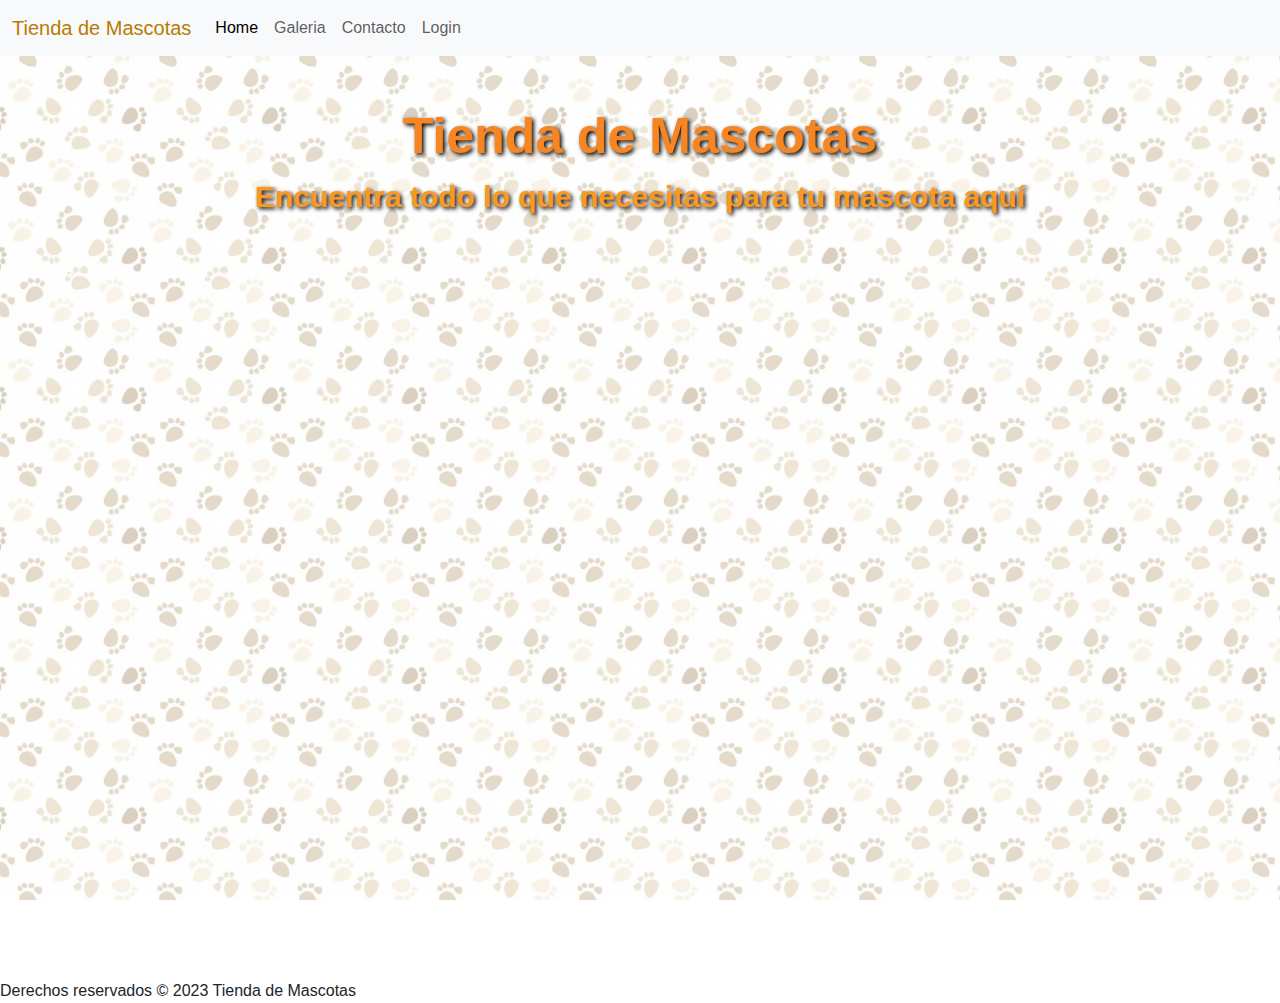
<file: index.html>
<!DOCTYPE html>
<html lang="en">
<head>
    <meta charset="UTF-8">
    <meta http-equiv="X-UA-Compatible" content="IE=edge">
    <meta name="viewport" content="width=device-width, initial-scale=1.0">
    <link href="https://cdn.jsdelivr.net/npm/bootstrap@5.0.2/dist/css/bootstrap.min.css" rel="stylesheet">
    <link rel="stylesheet" href="./css/style.css">
    <title>Inicio</title>
</head>
<body>
    
    <body>
        <!-- Menú de navegación -->

        <nav class="navbar navbar-expand-lg navbar-light bg-light">
            <div class="container-fluid">
                <a class="navbar-brand" style="color: rgb(185, 123, 1);" href="/index.html">Tienda de Mascotas</a>
              <button class="navbar-toggler" type="button" data-bs-toggle="collapse" data-bs-target="#navbarNav" aria-controls="navbarNav" aria-expanded="false" aria-label="Toggle navigation">
                <span class="navbar-toggler-icon"></span>
              </button>
              <div class="collapse navbar-collapse" id="navbarNav">
                <ul class="navbar-nav">
                  <li class="nav-item">
                    <a class="nav-link  active" aria-current="page"  href="/index.html">Home</a>
                  </li>
                  <li class="nav-item">
                    <a class="nav-link" href="/galeria.html">Galeria</a>
                  </li>
                  <li class="nav-item">
                    <a class="nav-link" href="/contacto.html">Contacto</a>
                  </li>
                  <li class="nav-item">
                    <a class="nav-link" href="/login.html" tabindex="-1" aria-disabled="true">Login</a>
                  </li>
                </ul>
              </div>
            </div>
          </nav>    

  
        <!-- Encabezado -->
        <header>
          <h1>Tienda de Mascotas</h1>
          <p>Encuentra todo lo que necesitas para tu mascota aquí</p>
        </header>
        <br>
        <div class="contenido">
            <p style="color: white;">Contenido</p>
        </div>
        <!-- Pie de página -->
        <footer>
          <p>Derechos reservados © 2023 Tienda de Mascotas</p>
        </footer>

        <script src="https://cdn.jsdelivr.net/npm/bootstrap@5.0.2/dist/js/bootstrap.bundle.min.js" integrity="sha384-MrcW6ZMFYlzcLA8Nl+NtUVF0sA7MsXsP1UyJoMp4YLEuNSfAP+JcXn/tWtIaxVXM" crossorigin="anonymous"></script>

</body>
</html>
</file>
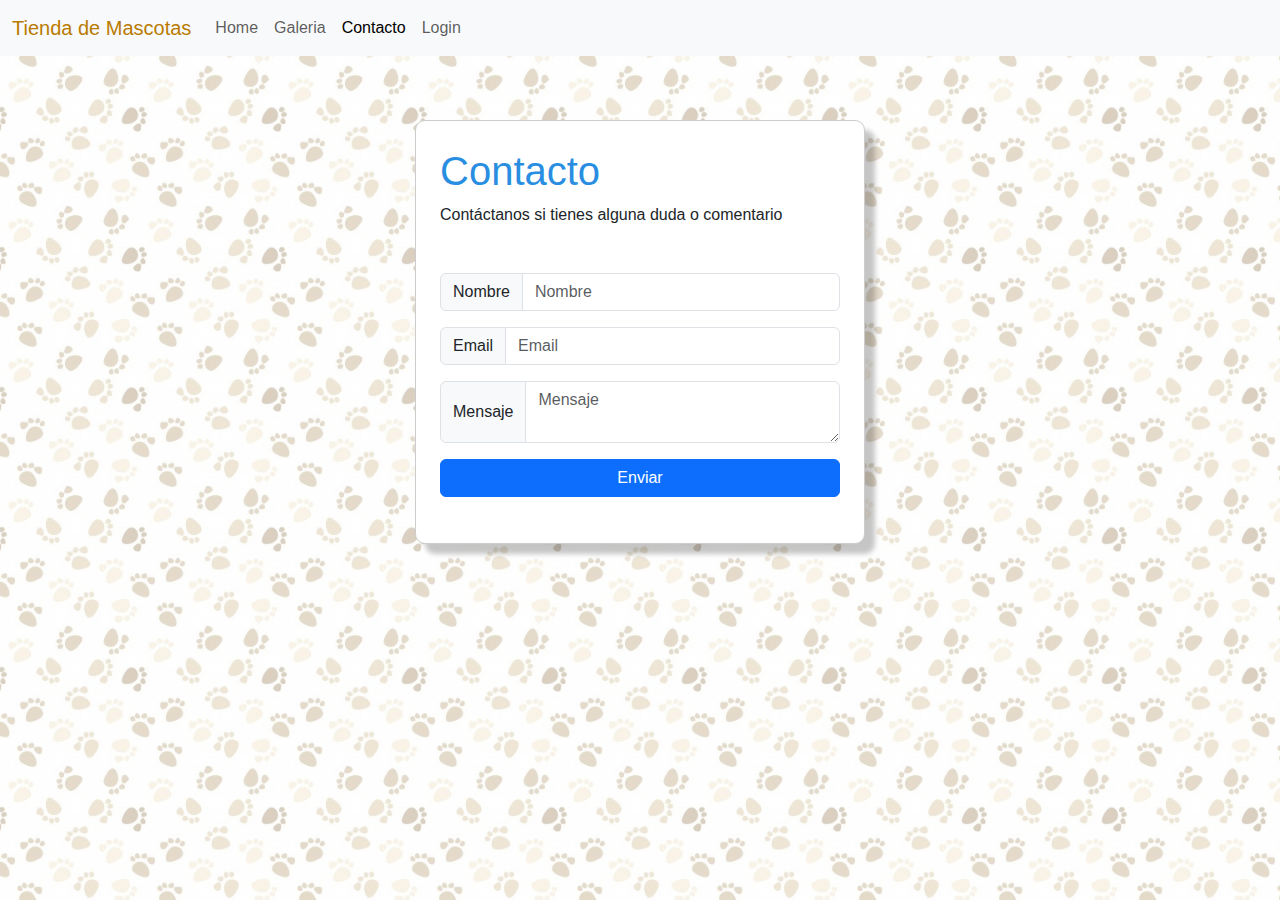
<file: contacto.html>
<!DOCTYPE html>
<html lang="en">

<head>
    <meta charset="UTF-8">
    <meta http-equiv="X-UA-Compatible" content="IE=edge">
    <meta name="viewport" content="width=device-width, initial-scale=1.0">
    <link href="https://cdn.jsdelivr.net/npm/bootstrap@5.0.2/dist/css/bootstrap.min.css" rel="stylesheet">
    <link rel="stylesheet" href="./css/style.css">
    <title>Document</title>
</head>

<body>

    <nav class="navbar navbar-expand-lg navbar-light bg-light">
        <div class="container-fluid">
            <a class="navbar-brand" style="color: rgb(185, 123, 1);" href="/index.html">Tienda de Mascotas</a>
            <button class="navbar-toggler" type="button" data-bs-toggle="collapse" data-bs-target="#navbarNav"
                aria-controls="navbarNav" aria-expanded="false" aria-label="Toggle navigation">
                <span class="navbar-toggler-icon"></span>
            </button>
            <div class="collapse navbar-collapse" id="navbarNav">
                <ul class="navbar-nav">
                    <li class="nav-item">
                        <a class="nav-link" href="/index.html">Home</a>
                    </li>
                    <li class="nav-item">
                        <a class="nav-link" href="/galeria.html">Galeria</a>
                    </li>
                    <li class="nav-item">
                        <a class="nav-link active" aria-current="page" href="/contacto.html">Contacto</a>
                    </li>
                    <li class="nav-item">
                        <a class="nav-link" href="/login.html" tabindex="-1" aria-disabled="true">Login</a>
                    </li>
                </ul>
            </div>
        </div>
    </nav>

    <div class="loginform">
        <div style="justify-content: space-between;padding-bottom:30px">
            <h1 style="color: rgb(41, 142, 225);">Contacto</h1>
            <p>Contáctanos si tienes alguna duda o comentario</p>
        </div>
        <form>
            <div class="input-group mb-3">
                <span class="input-group-text" id="basic-addon1">Nombre</span>
                <input type="text" class="form-control" placeholder="Nombre" aria-label="Nombre">
            </div>
            <div class="input-group mb-3">
                <span class="input-group-text" id="basic-addon1">Email</span>
                <input type="text" class="form-control" placeholder="Email" aria-label="Email"
                    aria-describedby="basic-addon1">
            </div>
            <div class="input-group mb-3">
                <span class="input-group-text" id="basic-addon1">Mensaje</span>
                <textarea class="form-control" aria-label="textarea" placeholder="Mensaje"></textarea>
            </div>
            <div class="d-grid gap-2">
                <button type="submit" class="btn btn-primary">Enviar</button>
            </div>
        </form>
    </div>

    <script src="https://cdn.jsdelivr.net/npm/bootstrap@5.0.2/dist/js/bootstrap.bundle.min.js" integrity="sha384-MrcW6ZMFYlzcLA8Nl+NtUVF0sA7MsXsP1UyJoMp4YLEuNSfAP+JcXn/tWtIaxVXM" crossorigin="anonymous"></script>
</body>

</html>
</file>
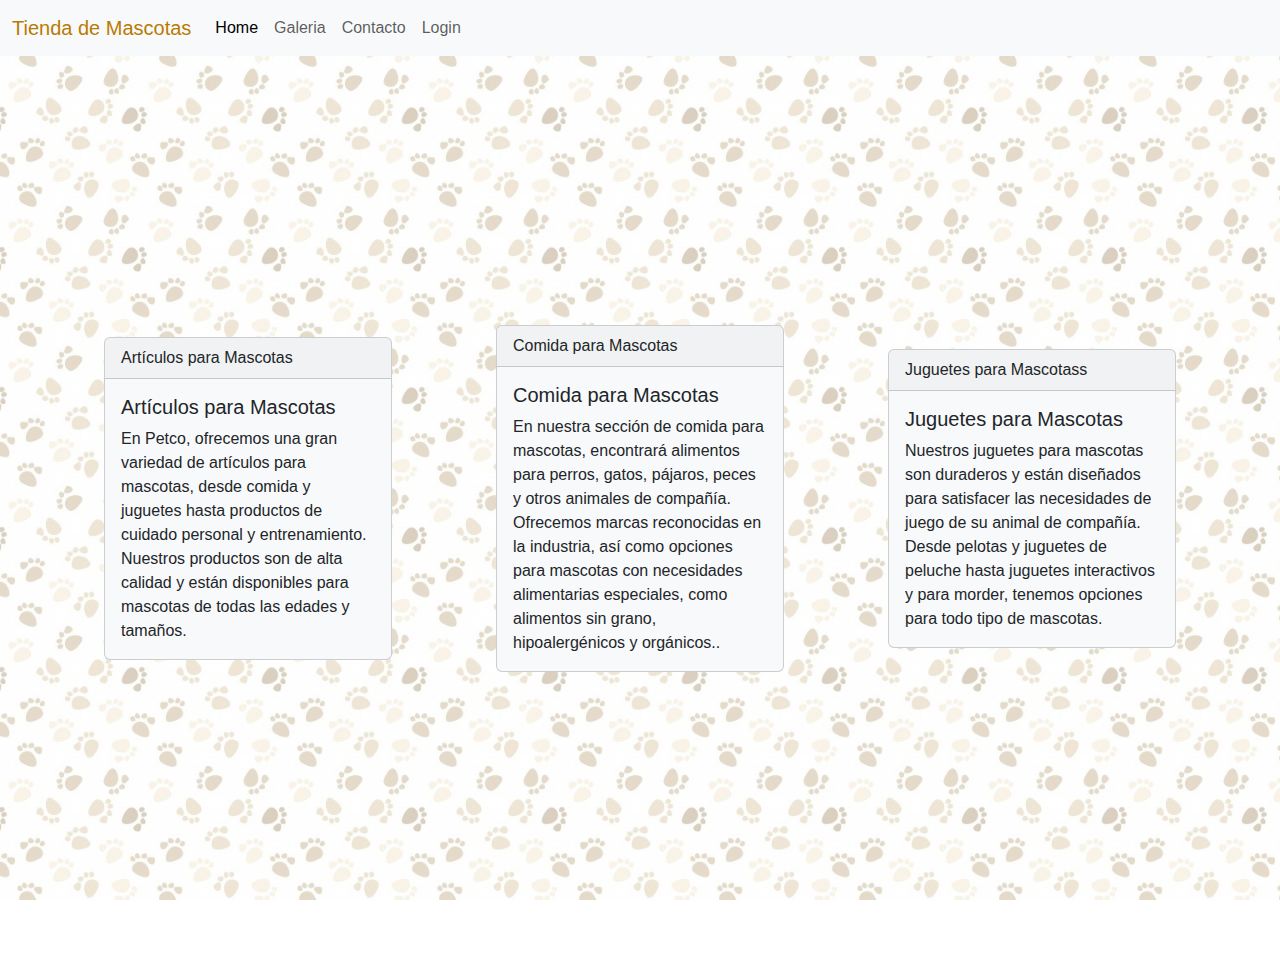
<file: detallegaleria.html>
<!DOCTYPE html>
<html lang="en">

<head>
    <meta charset="UTF-8">
    <meta http-equiv="X-UA-Compatible" content="IE=edge">
    <meta name="viewport" content="width=device-width, initial-scale=1.0">
    <link href="https://cdn.jsdelivr.net/npm/bootstrap@5.0.2/dist/css/bootstrap.min.css" rel="stylesheet">
    <link rel="stylesheet" href="./css/style.css">
    <title>Detalle</title>
</head>

<body>
    <nav class="navbar navbar-expand-lg navbar-light bg-light">
        <div class="container-fluid">
            <a class="navbar-brand activo" style="color: rgb(185, 123, 1);" href="/index.html">Tienda de Mascotas</a>
            <button class="navbar-toggler" type="button" data-bs-toggle="collapse" data-bs-target="#navbarNav"
                aria-controls="navbarNav" aria-expanded="false" aria-label="Toggle navigation">
                <span class="navbar-toggler-icon"></span>
            </button>
            <div class="collapse navbar-collapse" id="navbarNav">
                <ul class="navbar-nav">
                    <li class="nav-item">
                        <a class="nav-link active" aria-current="page" href="/index.html">Home</a>
                    </li>
                    <li class="nav-item">
                        <a class="nav-link" href="/galeria.html">Galeria</a>
                    </li>
                    <li class="nav-item">
                        <a class="nav-link" href="/contacto.html">Contacto</a>
                    </li>
                    <li class="nav-item">
                        <a class="nav-link" href="/login.html" tabindex="-1" aria-disabled="true">Login</a>
                    </li>
                </ul>
            </div>
        </div>
    </nav>

    <div class="contenedor">
        <div class="card text-dark bg-light mb-3" style="max-width: 18rem;">
            <div class="card-header">Artículos para Mascotas</div>
            <div class="card-body">
                <h5 class="card-title">Artículos para Mascotas</h5>
                <p class="card-text">En Petco, ofrecemos una gran variedad de artículos para mascotas, desde comida y
                    juguetes hasta productos de
                    cuidado personal y entrenamiento. Nuestros productos son de alta calidad y están disponibles para
                    mascotas
                    de
                    todas las edades y tamaños.</p>
            </div>
        </div>
        <div class="card text-dark bg-light mb-3" style="max-width: 18rem;">
            <div class="card-header">Comida para Mascotas</div>
            <div class="card-body">
                <h5 class="card-title">Comida para Mascotas</h5>
                <p class="card-text">En nuestra sección de comida para mascotas, encontrará alimentos para perros,
                    gatos, pájaros, peces y otros
                    animales de compañía. Ofrecemos marcas reconocidas en la industria, así como opciones para mascotas
                    con
                    necesidades alimentarias especiales, como alimentos sin grano, hipoalergénicos y orgánicos..</p>
            </div>
        </div>
        <div class="card text-dark bg-light mb-3" style="max-width: 18rem;">
            <div class="card-header">Juguetes para Mascotass</div>
            <div class="card-body">
                <h5 class="card-title">Juguetes para Mascotas</h5>
                <p class="card-text">Nuestros juguetes para mascotas son duraderos y están diseñados para satisfacer las
                    necesidades de juego de
                    su
                    animal de compañía. Desde pelotas y juguetes de peluche hasta juguetes interactivos y para morder,
                    tenemos
                    opciones para todo tipo de mascotas.</p>
            </div>
        </div>
    </div>

    <script src="https://cdn.jsdelivr.net/npm/bootstrap@5.0.2/dist/js/bootstrap.bundle.min.js"
        integrity="sha384-MrcW6ZMFYlzcLA8Nl+NtUVF0sA7MsXsP1UyJoMp4YLEuNSfAP+JcXn/tWtIaxVXM" crossorigin="anonymous">
    </script>
</body>

</html>
</file>
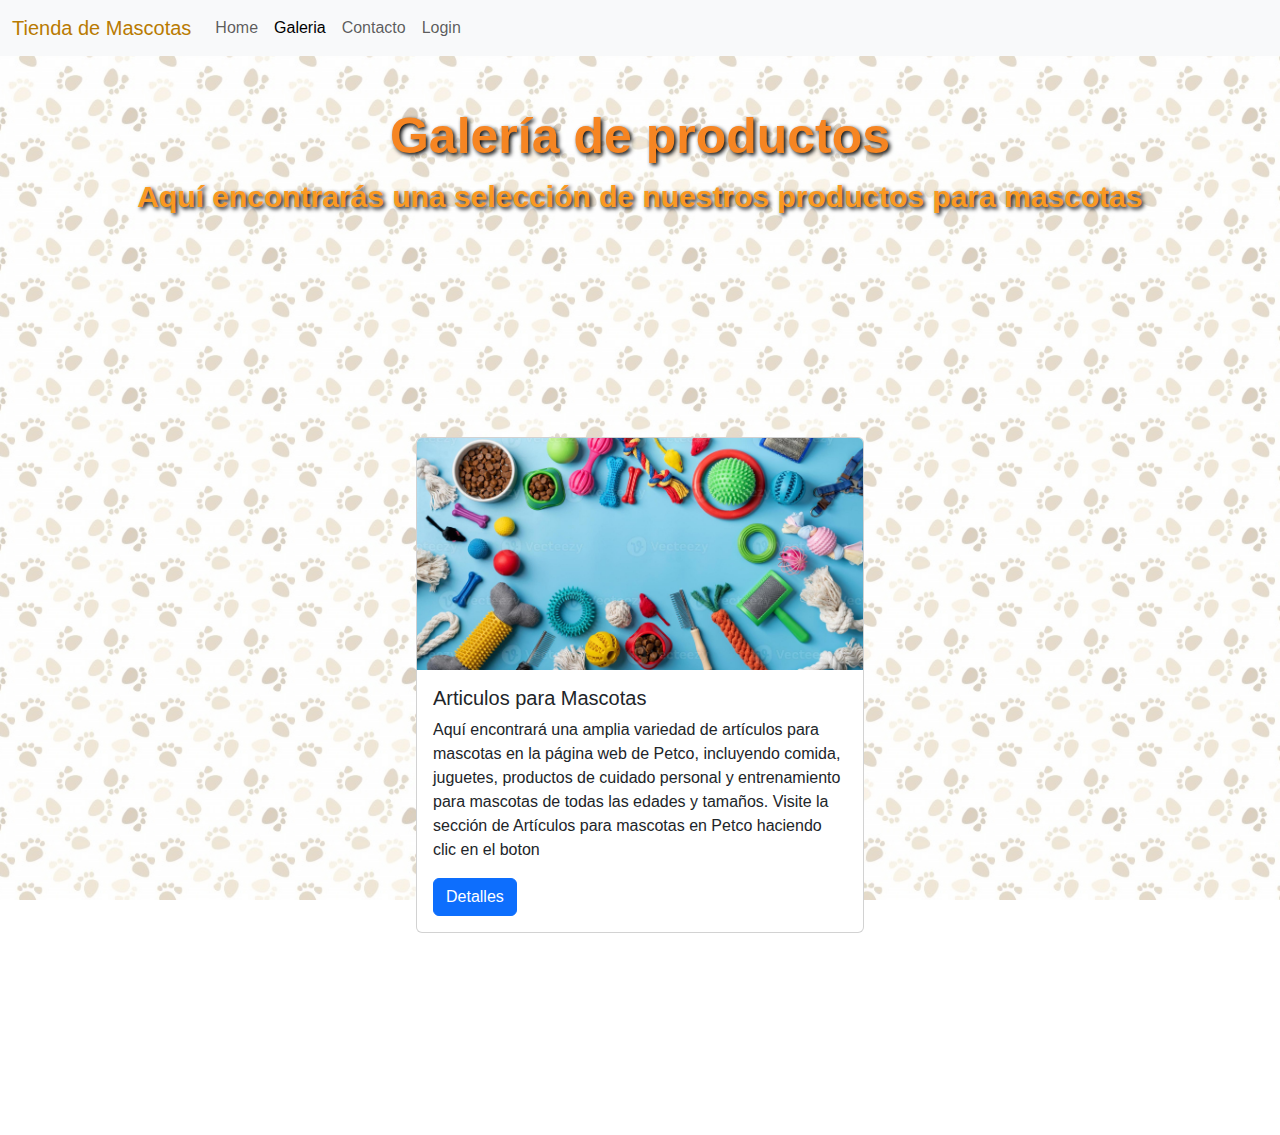
<file: galeria.html>
<!DOCTYPE html>
<html lang="en">

<head>
    <meta charset="UTF-8">
    <meta http-equiv="X-UA-Compatible" content="IE=edge">
    <meta name="viewport" content="width=device-width, initial-scale=1.0">
    <link href="https://cdn.jsdelivr.net/npm/bootstrap@5.0.2/dist/css/bootstrap.min.css" rel="stylesheet">
    <link rel="stylesheet" href="./css/style.css">
    <title>Document</title>
</head>

<body>
    <nav class="navbar navbar-expand-lg navbar-light bg-light">
        <div class="container-fluid">
            <a class="navbar-brand" style="color: rgb(185, 123, 1);" href="/index.html">Tienda de Mascotas</a>
            <button class="navbar-toggler" type="button" data-bs-toggle="collapse" data-bs-target="#navbarNav"
                aria-controls="navbarNav" aria-expanded="false" aria-label="Toggle navigation">
                <span class="navbar-toggler-icon"></span>
            </button>
            <div class="collapse navbar-collapse" id="navbarNav">
                <ul class="navbar-nav">
                    <li class="nav-item">
                        <a class="nav-link" href="/index.html">Home</a>
                    </li>
                    <li class="nav-item">
                        <a class="nav-link active" aria-current="page" href="/galeria.html">Galeria</a>
                    </li>
                    <li class="nav-item">
                        <a class="nav-link" href="/contacto.html">Contacto</a>
                    </li>
                    <li class="nav-item">
                        <a class="nav-link" href="/login.html" tabindex="-1" aria-disabled="true">Login</a>
                    </li>
                </ul>
            </div>
        </div>
    </nav>


    <!-- Galería de productos -->
    <header id="galeria">
        <h1>Galería de productos</h1>
        <p>Aquí encontrarás una selección de nuestros productos para mascotas</p>
    </header>

<div class="carrusel">

    <div class="card centrar" style="width: 28rem;">
        <img src="/assets/objeto2.jpg" class="card-img-top" alt="...">
        <div class="card-body">
          <h5 class="card-title">Articulos para Mascotas</h5>
          <p class="card-text">Aquí encontrará una amplia variedad de artículos para mascotas en la página web de Petco, incluyendo comida, juguetes, productos de cuidado personal y entrenamiento para mascotas de todas las edades y tamaños. Visite la sección de Artículos para mascotas en Petco haciendo clic en el boton</p>
          <a href="/detallegaleria.html" class="btn btn-primary">Detalles</a>
        </div>
      </div>

</div>

   

      <script src="https://cdn.jsdelivr.net/npm/bootstrap@5.0.2/dist/js/bootstrap.bundle.min.js" integrity="sha384-MrcW6ZMFYlzcLA8Nl+NtUVF0sA7MsXsP1UyJoMp4YLEuNSfAP+JcXn/tWtIaxVXM" crossorigin="anonymous"></script>
</body>

</html>
</file>
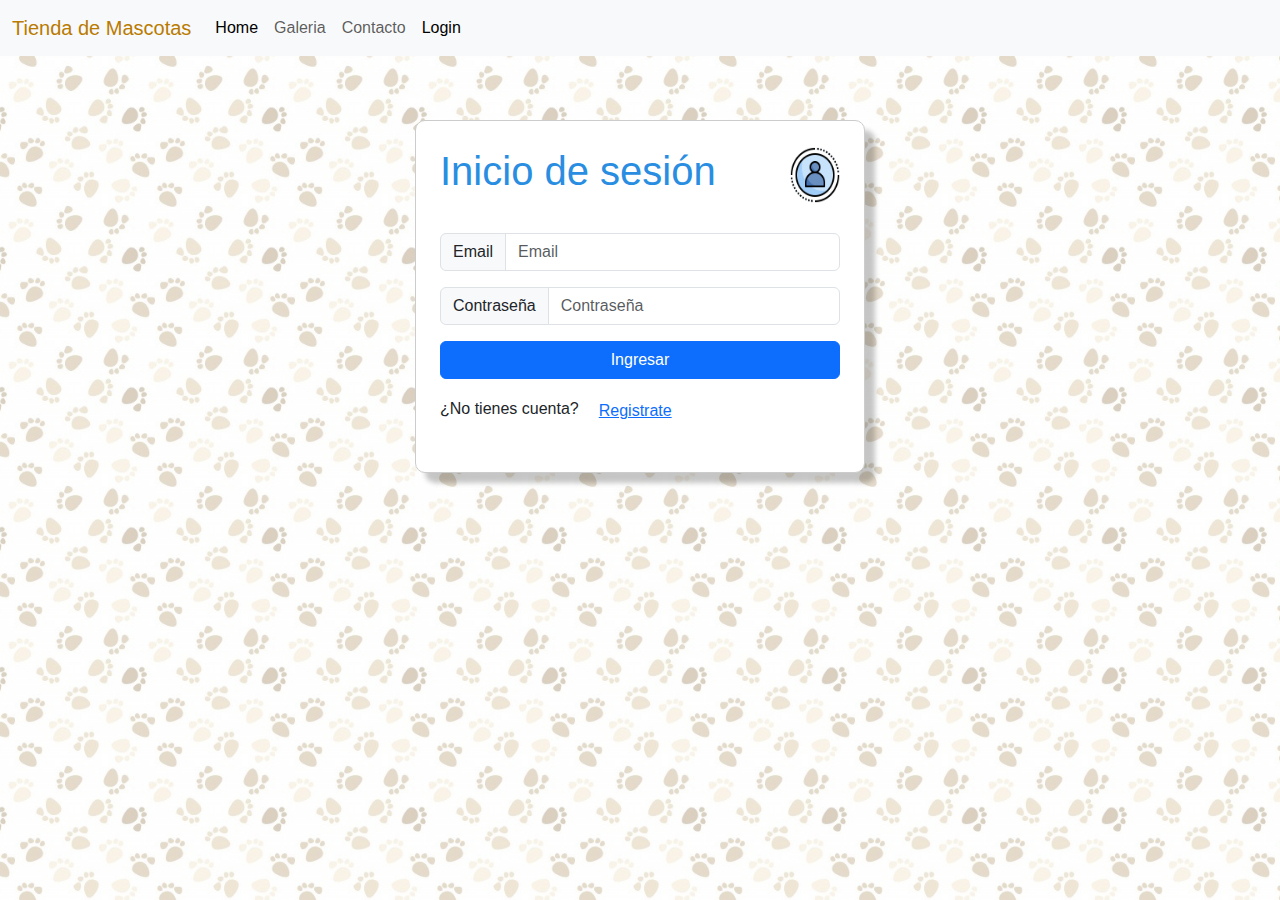
<file: login.html>
<!DOCTYPE html>
<html lang="en">

<head>
    <meta charset="UTF-8">
    <meta http-equiv="X-UA-Compatible" content="IE=edge">
    <meta name="viewport" content="width=device-width, initial-scale=1.0">
    <link href="https://cdn.jsdelivr.net/npm/bootstrap@5.0.2/dist/css/bootstrap.min.css" rel="stylesheet">
    <link rel="stylesheet" href="./css/style.css">
    <title>Login</title>
</head>

<body>

    <nav class="navbar navbar-expand-lg navbar-light bg-light">
        <div class="container-fluid">
            <a class="navbar-brand" style="color: rgb(185, 123, 1);" href="#">Tienda de Mascotas</a>
          <button class="navbar-toggler" type="button" data-bs-toggle="collapse" data-bs-target="#navbarNav" aria-controls="navbarNav" aria-expanded="false" aria-label="Toggle navigation">
            <span class="navbar-toggler-icon"></span>
          </button>
          <div class="collapse navbar-collapse" id="navbarNav">
            <ul class="navbar-nav">
              <li class="nav-item">
                <a class="nav-link active" aria-current="page" href="/index.html">Home</a>
              </li>
              <li class="nav-item">
                <a class="nav-link" href="/galeria.html">Galeria</a>
              </li>
              <li class="nav-item">
                <a class="nav-link" href="/contacto.html">Contacto</a>
              </li>
              <li class="nav-item">
                <a class="nav-link  active" aria-current="page" href="/login.html" tabindex="-1" aria-disabled="true">Login</a>
              </li>
            </ul>
          </div>
        </div>
      </nav>


    <div class="loginform">
        <div style="display: flex; justify-content: space-between;padding-bottom:30px">
            <h1 style="color: rgb(41, 142, 225);">Inicio de sesión</h1>
            <img style="width: 50px;" src="./assets/usuario.png" alt="logo">

        </div>
        <form>
            <div class="input-group mb-3">
                <span class="input-group-text" id="basic-addon1">Email</span>
                <input type="text" class="form-control" placeholder="Email" aria-label="Username"
                    aria-describedby="basic-addon1">
            </div>
            <div class="input-group mb-3">
                <span class="input-group-text" id="basic-addon1">Contraseña</span>
                <input type="password" class="form-control" placeholder="Contraseña" aria-label="Username"
                    aria-describedby="basic-addon1">
            </div>
            <div class="d-grid gap-2">
                <button type="submit" class="btn btn-primary">Ingresar</button>
            </div>
            <div class="registrate">
                <br>
                <h6>¿No tienes cuenta?</h6><a style="margin-left: 20px" href="register.html">Registrate</a>
            </div>

        </form>
    </div>




    <script src="https://cdn.jsdelivr.net/npm/bootstrap@5.0.2/dist/js/bootstrap.bundle.min.js"></script>

</body>

</html>
</file>
<file: css/style.css>
*{
	margin: 0;
	padding: 0;
}

html {
    box-sizing: border-box;
  }
  *, *:before, *:after {
    box-sizing: inherit;
  }

body{
  height: 100vh;
  font-family: 'Open Sans', sans-serif;
  /* background: #838383; */
  /* background: linear-gradient(to bottom, #87ceeb, #ffffff); */
  background-image: url('/assets/fondo-huellas.jpg');
  /* background-color: rgba(255, 255, 255, 0.9); */
  
  background-position: center;
  background-size: cover;
  background-repeat: no-repeat;
  background-attachment: fixed;

}  



/* Login */

.loginform{
    background-color: #fff;
    border: 1px solid #cccccc;
    border-radius: 10px;
    box-shadow: 10px 10px 5px 0px rgba(0, 0, 0, 0.225);
    margin: 5% auto;
    padding: 26px 24px 46px;
    width: 100%;
    max-width: 450px;
}
.registrate{
  display: flex;
  padding-top: 20PX;
}

/* Index */


header{
  padding-top: 50px;

}

.contenido{
  height: 80%;
}

header > h1{
  text-align: center;
  font-size: 50px;
  color: #f68522;
  font-weight: 700;
  text-shadow: 2px 2px 4px #000000;
}

header > p{
  text-align: center;
  font-size: 30px;
  color: #fa9922;
  font-weight: 700;
  text-shadow: 2px 2px 4px #000000;
}

.contenedor, .carrusel{
  display: flex;
  justify-content: space-evenly;
  align-items: center;
  height: 100%;

}
</file>
